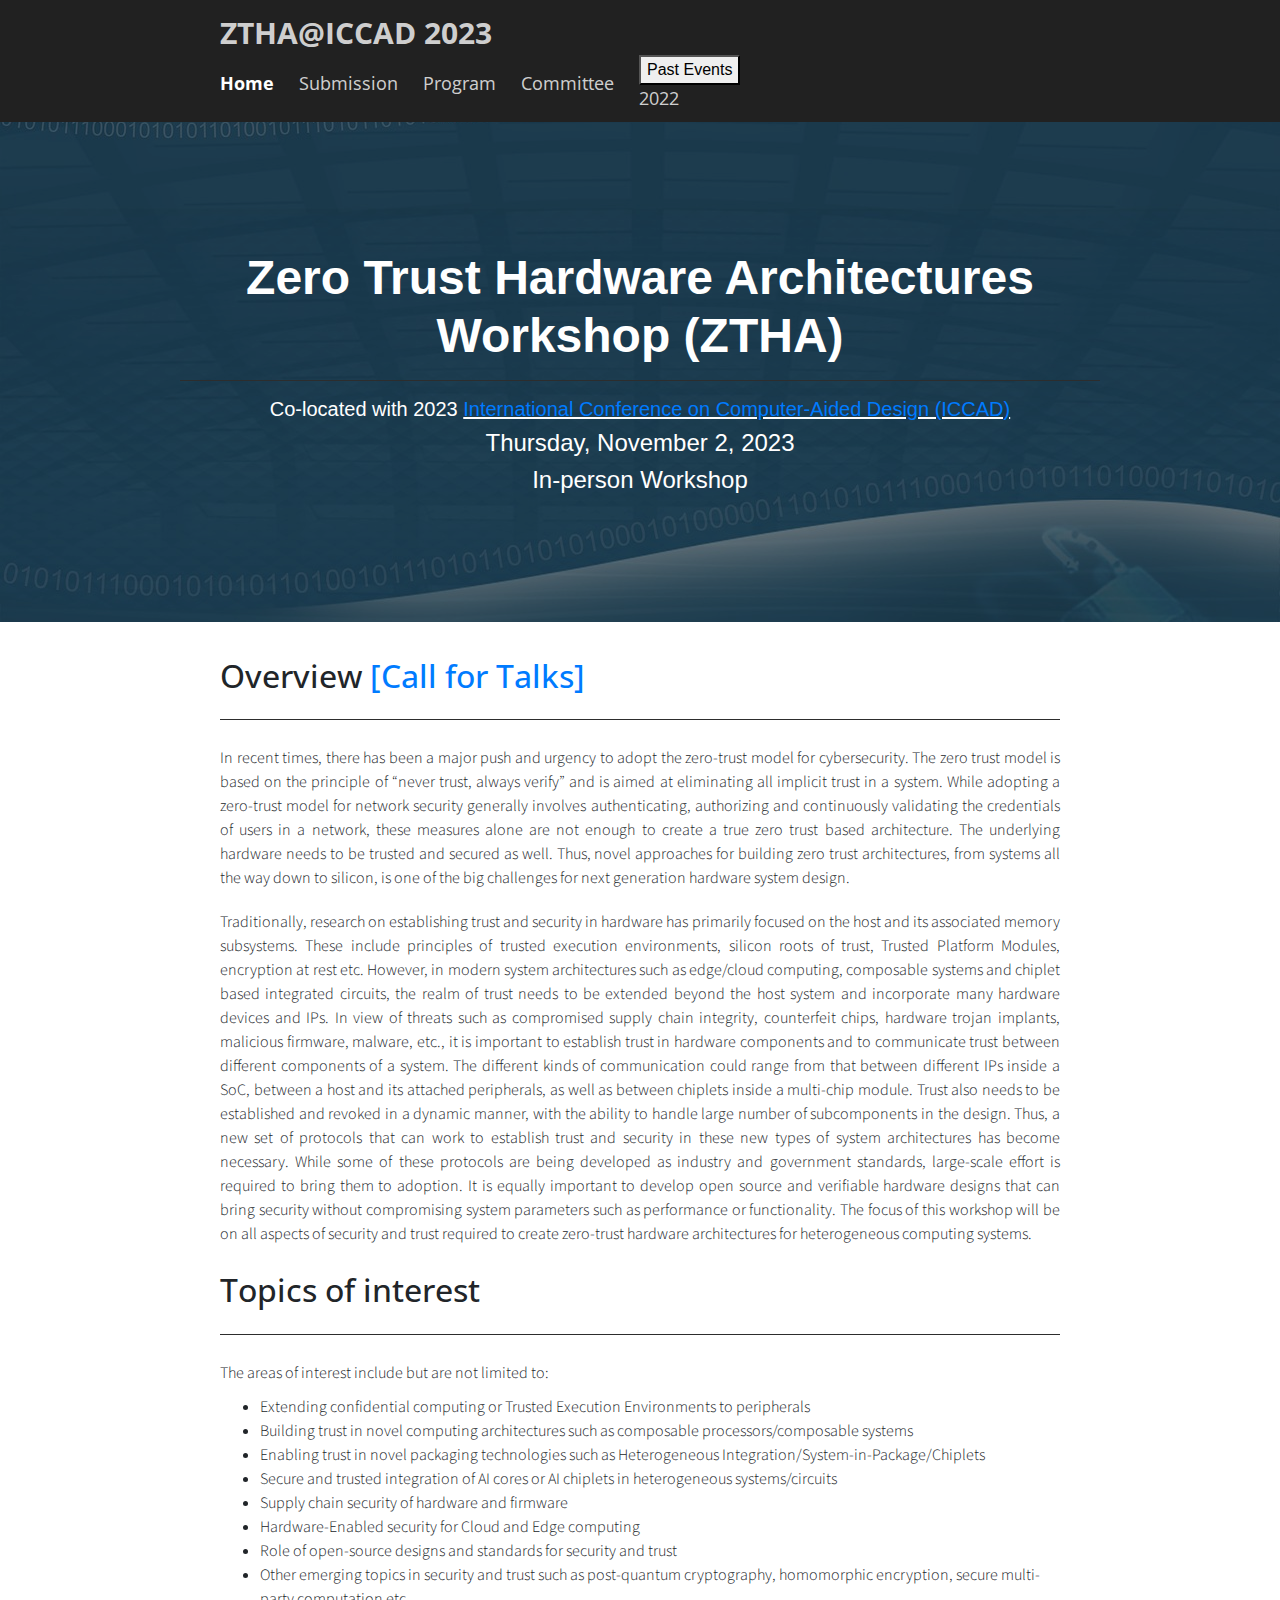
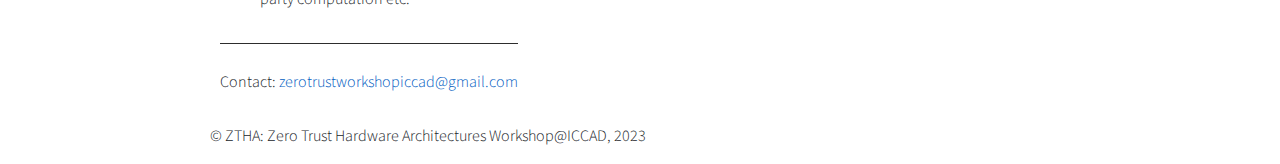
<file: ztha2023/index.html>
<!doctype html>
<html>

<head>
  <title>ZTHA@ICCAD 2023</title>
  <meta name="google-site-verification" content="WqwMCzPzuaoGSt00XXBernSWD5Jw0kSkY5BcrHBSmZ0" />
  <meta name="description" content="Zero Trust Hardware Architectures Workshop ZTHA@ICCAD'23">
  <meta property="og:url" content="https://zerotrustworkshopiccad.github.io"/>
  <meta property="og:title" content="ZTHA 2023"/>
  <meta property="og:description" content="Zero Trust Hardware Architectures Workshop ZTHA@ICCAD'23"/>
  <meta property="og:image" content="https://github.com/zerotrustworkshopiccad/zerotrustworkshopiccad.github.io/blob/main/image/ZTHA_2.png" />
  <meta property="og:site_name" content="ZTHA"/>
  <meta charset="utf-8" name="viewport" content="width=device-width, initial-scale=1">

  <meta name="twitter:card" content="summary_large_image">
  <meta name="twitter:site" content="@ZTHA_ICCAD2023">
  <meta name="twitter:title" content="ZTHA 2023">
  <meta name="twitter:description" content="Zero Trust Hardware Architectures Workshop ZTHA@ICCAD'23">
  <meta name="twitter:image" content="https://github.com/zerotrustworkshopiccad/zerotrustworkshopiccad.github.io/blob/main/image/ZTHA_2.png">
  <meta name="twitter:url" value="https://zerotrustworkshopiccad.github.io" />
  <meta name="twitter:label1" value="Submission Deadline" />
  <meta name="twitter:data1" value="September 24, 2023" />
  <link href="css/frame.css" media="screen" rel="stylesheet" type="text/css" />
  <link href="css/controls.css" media="screen" rel="stylesheet" type="text/css" />
  <link href="css/custom.css" media="screen" rel="stylesheet" type="text/css" />
  <link rel="canonical" href="https://zerotrustworkshopiccad.github.io/">
  <link rel="stylesheet" href="https://stackpath.bootstrapcdn.com/bootstrap/4.4.1/css/bootstrap.min.css">
  <link href='https://fonts.googleapis.com/css?family=Open+Sans:400,700' rel='stylesheet' type='text/css'>
  <link href='https://fonts.googleapis.com/css?family=Open+Sans+Condensed:300,700' rel='stylesheet' type='text/css'>
  <link href="https://fonts.googleapis.com/css?family=Source+Sans+Pro:400,700" rel="stylesheet">
  <script src="https://ajax.googleapis.com/ajax/libs/jquery/3.3.1/jquery.min.js"></script>
  <script src="js/menu.js"></script>
  <style>
    .menu-index {
      color: rgb(255, 255, 255) !important;
      opacity: 1 !important;
      font-weight: 700 !important;
    }
  </style>
</head>

<body>
  <!-------------------------------------------------------------------------------------------->
  <!--Menu and Banner-->
  <div class="menu-container"></div>
  <div class="site-blocks-cover overlay inner-page-cover" style="background-image: url('image/geometric-background-2675011_1280.jpg');"
  data-stellar-background-ratio="0.5">
  <div class="container">
     <div class="row align-items-center justify-content-center">
         <div class="col-md-10 text-center" data-aos="fade-up">
         <p></p>
             <h1>Zero Trust Hardware Architectures Workshop (ZTHA)</h1>
             <hr>
             <h5>Co-located with 2023 <u><a href="https://iccad.com/">International Conference on Computer-Aided Design (ICCAD)</a></u> </h5>
             <h4>Thursday, November 2, 2023</h4>
             <h4>In-person Workshop</h4>
             <p></p>
         </div>
     </div>
  </div>
  </div> 
  <!-------------------------------------------------------------------------------------------->
  <div class="content-container">
    <div class="content">
      <div class="content-table flex-column">
        <div class="flex-row">
          <!--Start Overview-->
          <div class="flex-item flex-column">
            <h2 class="add-top-margin">Overview <a href="pdf/cfp_ztha_2023.pdf" target="_blank">[Call for Talks]</a></h2>
            <hr>
            <p class="text text-justify">
              In recent times, there has been a major push and urgency to adopt the zero-trust model for cybersecurity. The zero trust model is based on the principle of “never trust, always verify” and is aimed at eliminating all implicit trust in a system. While adopting a zero-trust model for network security generally involves authenticating, authorizing and continuously validating the credentials of users in a network, these measures alone are not enough to create a true zero trust based architecture. The underlying hardware needs to be trusted and secured as well. Thus, novel approaches for building zero trust architectures, from systems all the way down to silicon, is one of the big challenges for next generation hardware system design. 
            </p>
            <p class="text text-justify">
              Traditionally, research on establishing trust and security in hardware has primarily focused on the host and its associated memory subsystems. These include principles of trusted execution environments, silicon roots of trust, Trusted Platform Modules, encryption at rest etc. However, in modern system architectures such as edge/cloud computing, composable systems and chiplet based integrated circuits, the realm of trust needs to be extended beyond the host system and incorporate many hardware devices and IPs. In view of threats such as compromised supply chain integrity, counterfeit chips, hardware trojan implants, malicious firmware, malware, etc., it is important to establish trust in hardware components and to communicate trust between different components of a system. The different kinds of communication could range from that between different IPs inside a SoC, between a host and its attached peripherals, as well as between chiplets inside a multi-chip module. Trust also needs to be established and revoked in a dynamic manner, with the ability to handle large number of subcomponents in the design. Thus, a new set of protocols that can work to establish trust and security in these new types of system architectures has become necessary. While some of these protocols are being developed as industry and government standards, large-scale effort is required to bring them to adoption. It is equally important to develop open source and verifiable hardware designs that can bring security without compromising system parameters such as performance or functionality. The focus of this workshop will be on all aspects of security and trust required to create zero-trust hardware architectures for heterogeneous computing systems. 
            </p>
          </div>
          </div>
          <!--Start Topics-->
          <div class="flex-row">
          <div class="flex-item flex-column">
            <h2 class="add-top-margin">Topics of interest</h2>
            <hr>
            <p class="text">The areas of interest include but are not limited to: </p>
            <ul>
              <li>Extending confidential computing or Trusted Execution Environments to peripherals</li>
              <li>Building trust in novel computing architectures such as composable processors/composable systems</li>
              <li>Enabling trust in novel packaging technologies such as Heterogeneous Integration/System-in-Package/Chiplets</li>
              <li>Secure and trusted integration of AI cores or AI chiplets in heterogeneous systems/circuits</li>
              <li>Supply chain security of hardware and firmware</li>
              <li>Hardware-Enabled security for Cloud and Edge computing </li>
              <li>Role of open-source designs and standards for security and trust</li>
              <li>Other emerging topics in security and trust such as post-quantum cryptography, homomorphic encryption, secure multi-party computation etc.</li>
            </ul>
          </div>
          </div>
              <div class="flex-row">
                <div class="flex-item flex-column">
                  <hr>
                  <p class="text">
                    Contact: <a href="mailto:zerotrustworkshopiccad@gmail.com">zerotrustworkshopiccad@gmail.com</a>
                  </p>
                </div>
              </div>
        </div>
        <!-------------------------------------------------------------------------------------------->
        <div class="flex-row">
          <div class="flex-item flex-column">
            <p>© ZTHA: Zero Trust Hardware Architectures Workshop@ICCAD, 2023</p>
          </div>
        </div>
      </div>
    </div>
  </div>
</body>

</html>
</file>
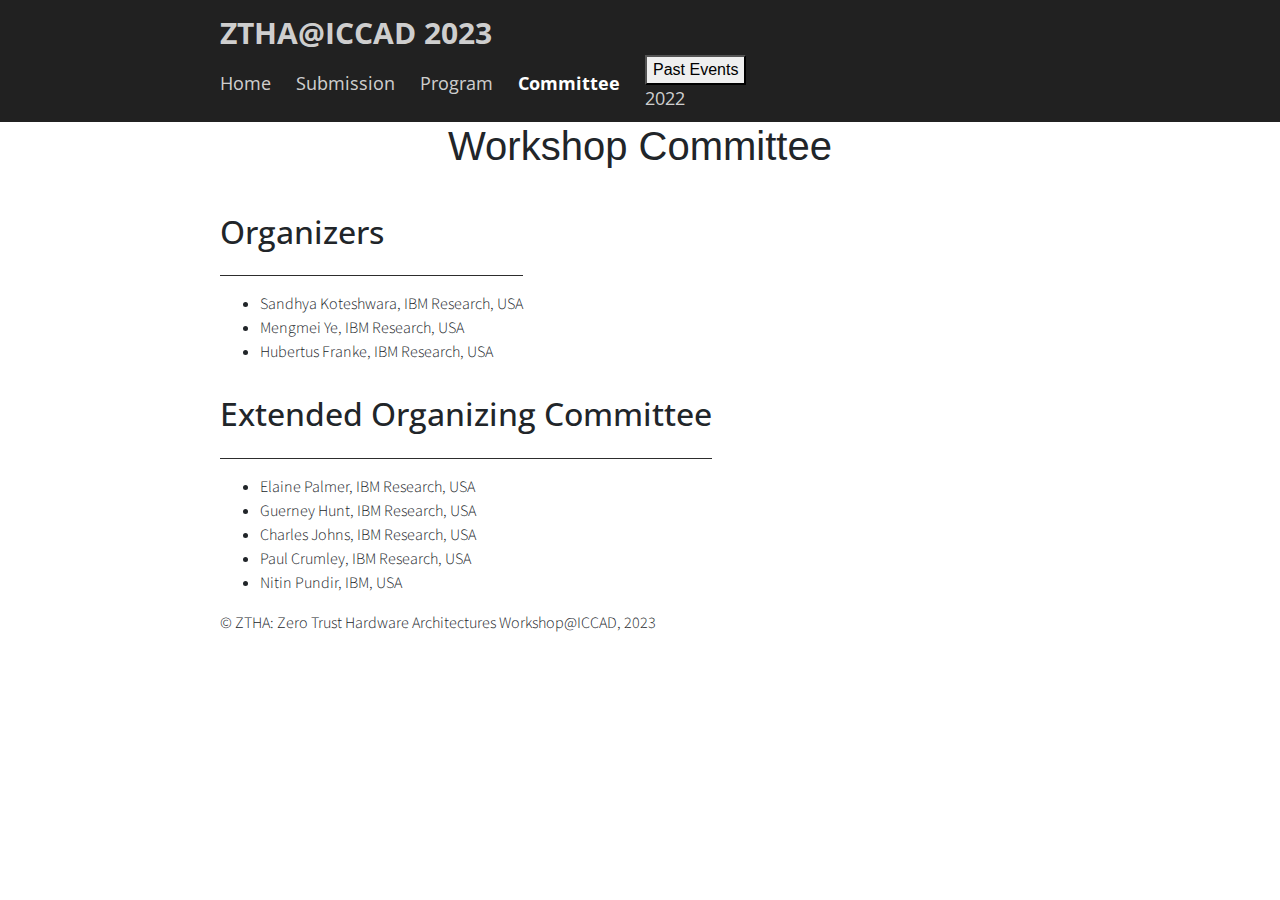
<file: ztha2023/committee.html>
<!doctype html>
<html>

<head>
  <title>ZTHA@ICCAD 2023</title>
  <meta charset="utf-8" name="viewport" content="width=device-width, initial-scale=1">
  <link href="css/frame.css" media="screen" rel="stylesheet" type="text/css" />
  <link href="css/controls.css" media="screen" rel="stylesheet" type="text/css" />
  <link href="css/custom.css" media="screen" rel="stylesheet" type="text/css" />
  <link rel="stylesheet" href="https://stackpath.bootstrapcdn.com/bootstrap/4.4.1/css/bootstrap.min.css">
  <link href='https://fonts.googleapis.com/css?family=Open+Sans:400,700' rel='stylesheet' type='text/css'>
  <link href='https://fonts.googleapis.com/css?family=Open+Sans+Condensed:300,700' rel='stylesheet' type='text/css'>
  <link href="https://fonts.googleapis.com/css?family=Source+Sans+Pro:400,700" rel="stylesheet">
  <script src="https://ajax.googleapis.com/ajax/libs/jquery/3.3.1/jquery.min.js"></script>
  <script src="js/menu.js"></script>
  <style>
    .menu-committee {
      color: rgb(255, 255, 255) !important;
      opacity: 1 !important;
      font-weight: 700 !important;
    }
  </style>
</head>

<body>
  <!-------------------------------------------------------------------------------------------->
  <!--Menu and Banner-->
  <div class="menu-container"></div>
  <div class="container">
     <div class="row align-items-center justify-content-center">
         <div class="col-md-10 text-center" data-aos="fade-up">
             <h1>Workshop Committee</h1>
         </div>
     </div>
  </div>
  </div> 
  <!--------------------------------------------------------------------------------------------> 
  <div class="content-container">
    <div class="content">
      <div class="content-table flex-column">
        <div class="flex-row">
          <div class="flex-item flex-column">
            <h2 class="add-top-margin">Organizers</h2>
            <hr>
            <ul>
              <li>Sandhya Koteshwara, IBM Research, USA</li>
              <li>Mengmei Ye, IBM Research, USA</li>
              <li>Hubertus Franke, IBM Research, USA</li>
            </ul>
          </div>
          </div>       
          <div class="flex-row">
            <div class="flex-item flex-column">
              <h2 class="add-top-margin">Extended Organizing Committee</h2>
              <hr>
              <ul>
                <li>Elaine Palmer, IBM Research, USA</li>
                <li>Guerney Hunt, IBM Research, USA</li>
                <li>Charles Johns, IBM Research, USA</li>
                <li>Paul Crumley, IBM Research, USA</li>
                <li>Nitin Pundir, IBM, USA</li>
              </ul>
            </div>
            </div>   
        <div class="flex-row">
          <div class="flex-item flex-column">
            <p>© ZTHA: Zero Trust Hardware Architectures Workshop@ICCAD, 2023</p>
          </div>
        </div>
      </div>
    </div>
  </div>
</body>

</html>
</file>
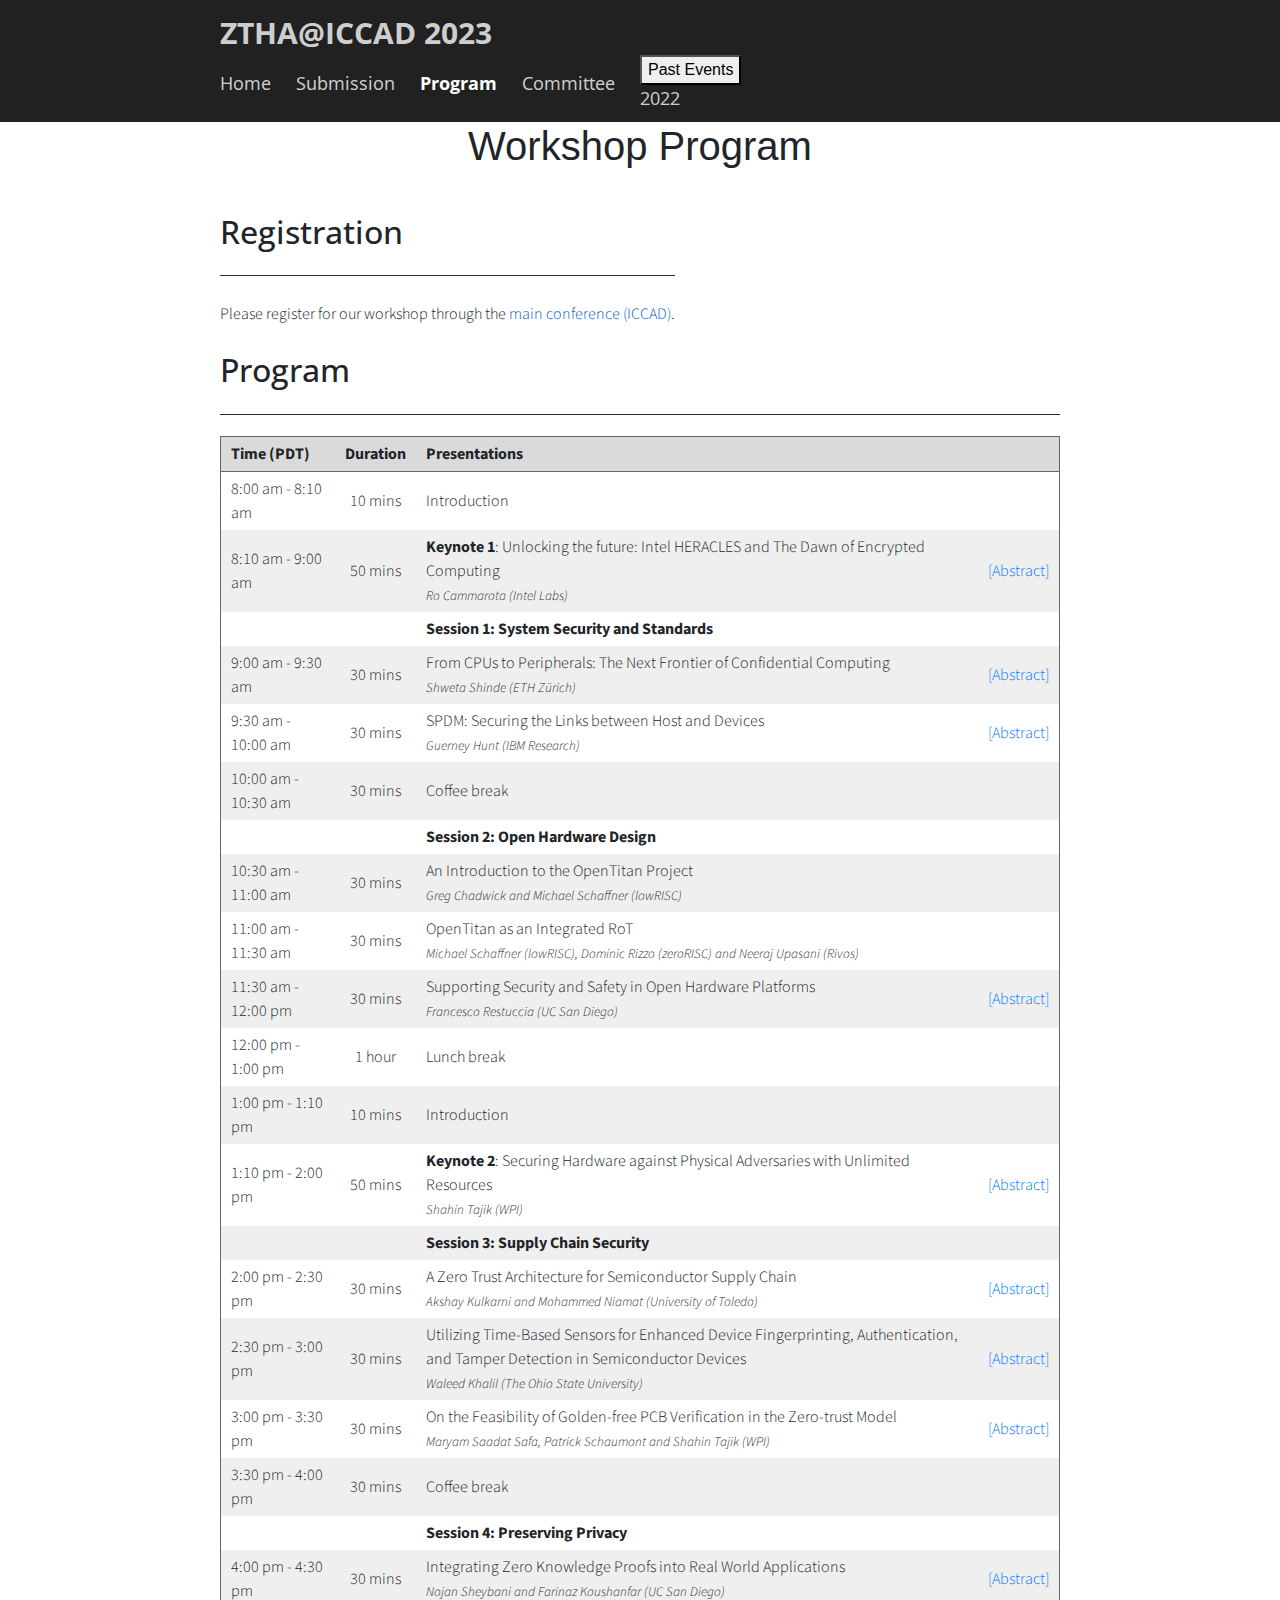
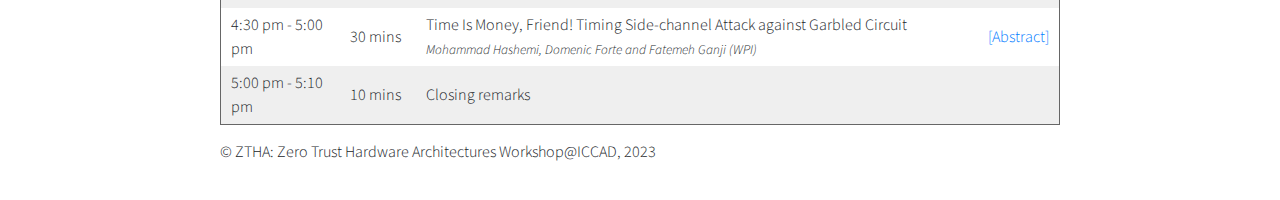
<file: ztha2023/program.html>
<!doctype html>
<html>

<head>
  <title>ZTHA@ICCAD 2023</title>
  <meta charset="utf-8" name="viewport" content="width=device-width, initial-scale=1">
  <link href="css/frame.css" media="screen" rel="stylesheet" type="text/css" />
  <link href="css/controls.css" media="screen" rel="stylesheet" type="text/css" />
  <link href="css/custom.css" media="screen" rel="stylesheet" type="text/css" />
  <link rel="stylesheet" href="https://stackpath.bootstrapcdn.com/bootstrap/4.4.1/css/bootstrap.min.css">
  <link href='https://fonts.googleapis.com/css?family=Open+Sans:400,700' rel='stylesheet' type='text/css'>
  <link href='https://fonts.googleapis.com/css?family=Open+Sans+Condensed:300,700' rel='stylesheet' type='text/css'>
  <link href="https://fonts.googleapis.com/css?family=Source+Sans+Pro:400,700" rel="stylesheet">
  <script src="https://ajax.googleapis.com/ajax/libs/jquery/3.3.1/jquery.min.js"></script>
  <script src="js/menu.js"></script>
  <style>
    .menu-program {
      color: rgb(255, 255, 255) !important;
      opacity: 1 !important;
      font-weight: 700 !important;
    }
  </style>
</head>

<body>
  <!-------------------------------------------------------------------------------------------->
  <!--Menu and Banner-->
  <div class="menu-container"></div>
  <div class="container">
     <div class="row align-items-center justify-content-center">
         <div class="col-md-10 text-center" data-aos="fade-up">
             <h1>Workshop Program</h1>
         </div>
     </div>
  </div>
  </div> 
  <!-------------------------------------------------------------------------------------------->  
  <div class="content-container">
    <div class="content">
      <div class="content-table flex-column">
        <div class="flex-row">
          <div class="flex-item flex-column">
            <h2 class="add-top-margin">Registration</h2>
            <hr>
            <p class="text">Please register for our workshop through the <a href="https://web.cvent.com/event/957a9897-bf1d-4dcd-8bf3-d170231a4416/summary">main conference (ICCAD)</a>.</p>
          </div>
        </div>
        <div class="flex-row">
          <div class="flex-item flex-column">
            <h2 class="add-top-margin">Program</h2>
            <hr>
            <div class="custom-table-container center add-top-margin-small">
              <table class="custom-table">
                <thead>
                  <tr class="bg-color-gray">
                    <th>Time (PDT)</th>
                    <th class="text-center">Duration</span></th>
                    <th>Presentations</th>
                    <th class="text-center"></th>
                    <!-- <th class="text-center"></th> -->
                  </tr>
                </thead>
                <tbody>
                  <tr>
                    <td>8:00 am - 8:10 am</td>
                    <td class="text-center">10 mins</td>
                    <td>Introduction</td>
                    <td class="text-center"></td>
                    <!-- <td class="text-center"></td> -->
                  </tr>
                  <tr class="bg-color-light-gray">
                    <td>8:10 am - 9:00 am</td>
                    <td class="text-center">50 mins</td>
                    <td><span style="font-weight:bold">Keynote 1</span>: Unlocking the future: Intel HERACLES and The Dawn of Encrypted Computing<br><span style="font-size:10pt;font-style:italic">Ro Cammarota (Intel Labs)</span></td>
                    <td class="text-center"><a href="./file/ZTHA_2023_Cammarota.pdf" target="_blank">[Abstract]</a></td>
                    <!-- <td class="text-center"><a href="./file/ZTHA_2023_Cammarota-Slides.pdf" target="_blank">[Slides]</a></td> -->
                  </tr>
                  <tr>
                    <td> </td>
                    <td> </td>
                    <td style="font-weight:bold">Session 1: System Security and Standards</td>
                    <td class="text-center"></td>
                    <!-- <td class="text-center"></td> -->
                  </tr>
                  <tr class="bg-color-light-gray">
                    <td>9:00 am - 9:30 am</td>
                    <td class="text-center">30 mins</td>
                    <td>From CPUs to Peripherals: The Next Frontier of Confidential Computing<br><span style="font-size:10pt;font-style:italic">Shweta Shinde (ETH Zürich)</span></td>
                    <td class="text-center"><a href="./file/ZTHA_2023_Shinde.pdf" target="_blank">[Abstract]</a></td>
                    <!-- <td class="text-center"><a href="./file/ZTHA_2023_Shinde-Slides.pdf" target="_blank">[Slides]</a></td> -->
                  </tr>
                  <tr>
                    <td>9:30 am - 10:00 am</td>
                    <td class="text-center">30 mins</td>
                    <td>SPDM: Securing the Links between Host and Devices<br><span style="font-size:10pt;font-style:italic">Guerney Hunt (IBM Research)</span></td>
                    <td class="text-center"><a href="./file/ZTHA_2023_Hunt.pdf" target="_blank">[Abstract]</a></td>
                    <!-- <td class="text-center"><a href="./file/ZTHA_2023_Hunt-Slides.pdf" target="_blank">[Slides]</a></td> -->
                  </tr>
                  <tr class="bg-color-light-gray">
                    <td>10:00 am - 10:30 am</td>
                    <td class="text-center">30 mins</td>
                    <td>Coffee break</td>
                    <td class="text-center"></td>
                    <!-- <td class="text-center"></td> -->
                  </tr>
                  <tr>
                    <td> </td>
                    <td> </td>
                    <td style="font-weight:bold">Session 2: Open Hardware Design</td>
                    <td class="text-center"></td>
                    <!-- <td class="text-center"></td> -->
                  </tr>
                  <tr class="bg-color-light-gray">
                    <td>10:30 am - 11:00 am</td>
                    <td class="text-center">30 mins</td>
                    <td>An Introduction to the OpenTitan Project<br><span style="font-size:10pt;font-style:italic">Greg Chadwick and Michael Schaffner (lowRISC)</span></td>
                    <td class="text-center"></td>
                    <!-- <td class="text-center"></td> -->
                  </tr>
                  <tr>
                    <td>11:00 am - 11:30 am </td>
                    <td class="text-center">30 mins</td>
                    <td>OpenTitan as an Integrated RoT<br><span style="font-size:10pt;font-style:italic">Michael Schaffner (lowRISC), Dominic Rizzo (zeroRISC) and Neeraj Upasani (Rivos)</span></td>
                    <td class="text-center"></td>
                    <!-- <td class="text-center"></td> -->
                  </tr>
                  <tr class="bg-color-light-gray">
                    <td>11:30 am - 12:00 pm</td>
                    <td class="text-center">30 mins</td>
                    <td>Supporting Security and Safety in Open Hardware Platforms<br><span style="font-size:10pt;font-style:italic">Francesco Restuccia (UC San Diego)</span></td>
                    <td class="text-center"><a href="./file/ZTHA_2023_Restuccia.pdf" target="_blank">[Abstract]</a></td>
                    <!-- <td class="text-center"><a href="./file/ZTHA_2023_Restuccia-Slides.pdf" target="_blank">[Slides]</a></td> -->
                  </tr>
                  <tr>
                    <td>12:00 pm - 1:00 pm</td>
                    <td class="text-center">1 hour</td>
                    <td>Lunch break</td>
                    <td class="text-center"></td>
                    <!-- <td class="text-center"></td> -->
                  </tr>
                  <tr class="bg-color-light-gray">
                    <td>1:00 pm - 1:10 pm</td>
                    <td class="text-center">10 mins</td>
                    <td>Introduction</td>
                    <td class="text-center"></td>
                    <!-- <td class="text-center"></td> -->
                  </tr>
                  <tr>
                    <td>1:10 pm - 2:00 pm</td>
                    <td class="text-center">50 mins</td>
                    <td><span style="font-weight:bold">Keynote 2</span>: Securing Hardware against Physical Adversaries with Unlimited Resources<br><span style="font-size:10pt;font-style:italic">Shahin Tajik (WPI)</span></td>
                    <td class="text-center"><a href="./file/ZTHA_2023_Tajik.pdf" target="_blank">[Abstract]</a></td>
                    <!-- <td class="text-center"><a href="./file/ZTHA_2023_Tajik-Slides.pdf" target="_blank">[Slides]</a></td> -->
                  </tr>
                  <tr class="bg-color-light-gray">
                    <td> </td>
                    <td> </td>
                    <td style="font-weight:bold">Session 3: Supply Chain Security</td>
                    <td class="text-center"></td>
                    <!-- <td class="text-center"></td> -->
                  </tr>
                  <tr>
                    <td>2:00 pm - 2:30 pm</td>
                    <td class="text-center">30 mins</td>
                    <td>A Zero Trust Architecture for Semiconductor Supply Chain<br><span style="font-size:10pt;font-style:italic">Akshay Kulkarni and Mohammed Niamat (University of Toledo)</span></td>
                    <td class="text-center"><a href="./file/ZTHA_2023_Kulkarni.pdf" target="_blank">[Abstract]</a></td>
                    <!-- <td class="text-center"><a href="./file/ZTHA_2023_Kulkarni-Slides.pdf" target="_blank">[Slides]</a></td> -->
                  </tr>
                  <tr class="bg-color-light-gray">
                    <td>2:30 pm - 3:00 pm</td>
                    <td class="text-center">30 mins</td>
                    <td>Utilizing Time-Based Sensors for Enhanced Device Fingerprinting, Authentication, and Tamper Detection in Semiconductor Devices<br><span style="font-size:10pt;font-style:italic">Waleed Khalil (The Ohio State University)</span></td>
                    <td class="text-center"><a href="./file/ZTHA_2023_Khalil.pdf" target="_blank">[Abstract]</a></td>
                    <!-- <td class="text-center"><a href="./file/ZTHA_2023_Khalil-Slides.pdf" target="_blank">[Slides]</a></td> -->
                  </tr>
                  <tr>
                    <td>3:00 pm - 3:30 pm </td>
                    <td class="text-center">30 mins</td>
                    <td>On the Feasibility of Golden-free PCB Verification in the Zero-trust Model<br><span style="font-size:10pt;font-style:italic">Maryam Saadat Safa, Patrick Schaumont and Shahin Tajik (WPI)</span></td>
                    <td class="text-center"><a href="./file/ZTHA_2023_Safa.pdf" target="_blank">[Abstract]</a></td>
                    <!-- <td class="text-center"><a href="./file/ZTHA_2023_Safa-Slides.pdf" target="_blank">[Slides]</a></td> -->
                  </tr>
                  <tr class="bg-color-light-gray">
                    <td>3:30 pm - 4:00 pm</td>
                    <td class="text-center">30 mins</td>
                    <td>Coffee break</td>
                    <td class="text-center"></td>
                    <!-- <td class="text-center"></td> -->
                  </tr>
                  <tr>
                    <td> </td>
                    <td> </td>
                    <td style="font-weight:bold">Session 4: Preserving Privacy </td>
                    <td class="text-center"></td>
                    <!-- <td class="text-center"></td> -->
                  </tr>
                  <tr class="bg-color-light-gray">
                    <td>4:00 pm - 4:30 pm</td>
                    <td class="text-center">30 mins</td>
                    <td>Integrating Zero Knowledge Proofs into Real World Applications<br><span style="font-size:10pt;font-style:italic">Nojan Sheybani and Farinaz Koushanfar (UC San Diego)</span></td>
                    <td class="text-center"><a href="./file/ZTHA_2023_Sheybani.pdf" target="_blank">[Abstract]</a></td>
                    <!-- <td class="text-center"><a href="./file/ZTHA_2023_Sheybani-Slides.pdf" target="_blank">[Slides]</a></td> -->
                  </tr>
                  <tr>
                    <td>4:30 pm - 5:00 pm </td>
                    <td class="text-center">30 mins</td>
                    <td>Time Is Money, Friend! Timing Side-channel Attack against Garbled Circuit<br><span style="font-size:10pt;font-style:italic">Mohammad Hashemi, Domenic Forte and Fatemeh Ganji (WPI)</span></td>
                    <td class="text-center"><a href="./file/ZTHA_2023_Hashemi.pdf" target="_blank">[Abstract]</a></td>
                    <!-- <td class="text-center"><a href="./file/ZTHA_2023_Hashemi-Slides.pdf" target="_blank">[Slides]</a></td> -->
                  </tr>
                  <tr class="bg-color-light-gray">
                    <td>5:00 pm - 5:10 pm</td>
                    <td class="text-center">10 mins</td>
                    <td>Closing remarks</td>
                    <td class="text-center"></td>
                    <!-- <td class="text-center"></td> -->
                  </tr>
                </tbody>
                <!---
                <tfoot>
                  <tr>
                    <td>4:20-4:30</td>
                    <td class="text-center">10</td>
                    <td>Discussion/Closing</td>
                    <td class="text-center"></td>
                  </tr>
                </tfoot>
                -->
              </table>
            </div>
            <!-- <p class="text">TBA</p>  -->
          </div>          
        </div>
        <div class="flex-row">
          <div class="flex-item flex-column">
            <p>© ZTHA: Zero Trust Hardware Architectures Workshop@ICCAD, 2023</p>
          </div>
        </div>        
      </div>
    </div>
  </div>
</body>

</html>
</file>
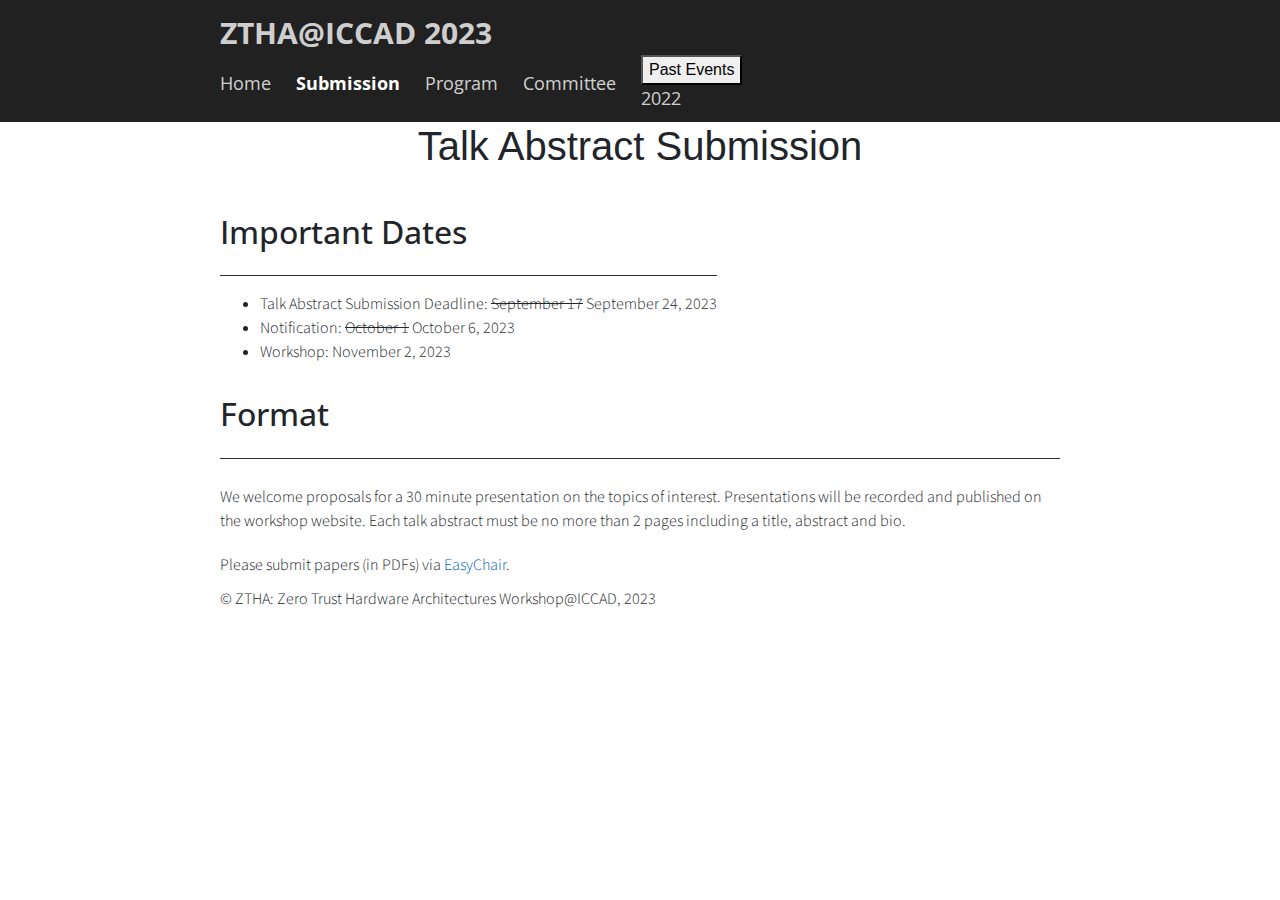
<file: ztha2023/submission.html>
<!doctype html>
<html>

<head>
  <title>ZTHA@ICCAD 2023</title>
  <meta charset="utf-8" name="viewport" content="width=device-width, initial-scale=1">
  <link href="css/frame.css" media="screen" rel="stylesheet" type="text/css" />
  <link href="css/controls.css" media="screen" rel="stylesheet" type="text/css" />
  <link href="css/custom.css" media="screen" rel="stylesheet" type="text/css" />
  <link rel="stylesheet" href="https://stackpath.bootstrapcdn.com/bootstrap/4.4.1/css/bootstrap.min.css">
  <link href='https://fonts.googleapis.com/css?family=Open+Sans:400,700' rel='stylesheet' type='text/css'>
  <link href='https://fonts.googleapis.com/css?family=Open+Sans+Condensed:300,700' rel='stylesheet' type='text/css'>
  <link href="https://fonts.googleapis.com/css?family=Source+Sans+Pro:400,700" rel="stylesheet">
  <script src="https://ajax.googleapis.com/ajax/libs/jquery/3.3.1/jquery.min.js"></script>
  <script src="js/menu.js"></script>
  <style>
    .menu-submission {
      color: rgb(255, 255, 255) !important;
      opacity: 1 !important;
      font-weight: 700 !important;
    }
  </style>
</head>

<body>
  <!-------------------------------------------------------------------------------------------->
  <!--Menu and Banner-->
  <div class="menu-container"></div>
  <div class="container">
     <div class="row align-items-center justify-content-center">
         <div class="col-md-10 text-center" data-aos="fade-up">
             <h1>Talk Abstract Submission</h1>
         </div>
     </div>
  </div>
  </div> 
  <!-------------------------------------------------------------------------------------------->
    <div class="content-container">
    <div class="content">
      <div class="content-table flex-column">
        <div class="flex-row">
          <div class="flex-item flex-column">
            <h2 class="add-top-margin">Important Dates</h2>
            <hr>
            <ul>
              <li>Talk Abstract Submission Deadline: <s>September 17</s> September 24, 2023 </li>
              <li>Notification: <s>October 1</s> October 6, 2023</li>
              <li>Workshop: November 2, 2023</li>
            </ul>
          </div>
        </div>
        <div class="flex-row">
          <div class="flex-item flex-column">
            <h2 class="add-top-margin">Format</h2>
            <hr>
            <p class="text">We welcome proposals for a 30 minute presentation on the topics of interest. Presentations will be recorded and published on the workshop website. Each talk abstract must be no more than 2 pages including a title, abstract and bio.</p>
            <p class="text">Please submit papers (in PDFs) via <a href="https://easychair.org/my/conference?conf=ztha2023">EasyChair</a>.</p> 
          </div>
        </div>
        <div class="flex-row">
          <div class="flex-item flex-column">
            <p>© ZTHA: Zero Trust Hardware Architectures Workshop@ICCAD, 2023</p>
          </div>
        </div>
      </div>
    </div>
  </div>
</body>

</html>
</file>
<file: ztha2023/css/frame.css>
/*************************************************************************
 * GitHub: https://github.com/yenchiah/project-website-template
 * Version: v3.29
 * This CSS file is for the website frame
 * If you want to keep this template updated, avoid modifying this file
 * Instead, add your own CSS in the index.css
 *************************************************************************/

html,
body {
  margin: 0;
  padding: 0;
  background-color: white;
  font-family: 'Open Sans', Helvetica, Arial, sans-serif;
  left: 0;
  right: 0;
  width: auto;
}

a {
  outline: none;
  cursor: pointer;
}

img {
  -webkit-touch-callout: none;
  -webkit-user-select: none;
  -khtml-user-select: none;
  -moz-user-select: none;
  -ms-user-select: none;
  user-select: none;
}

video {
  -webkit-touch-callout: none;
  -webkit-user-select: none;
  -khtml-user-select: none;
  -moz-user-select: none;
  -ms-user-select: none;
  user-select: none;
}

h2 {
  font-size: 24px;
  margin: 10px 0 0 0;
  padding: 0;
  font-weight: bold;
  font-family: 'Open Sans', Helvetica, Arial, sans-serif;
}

h3 {
  font-size: 18px;
  margin: 10px 0 0 0;
  padding: 0;
  font-weight: bold;
  font-family: 'Open Sans', Helvetica, Arial, sans-serif;
}

ul,
ol {
  margin: 10px 0 10px 0;
}

li ol,
li ul {
  margin: 0;
}

hr {
  border: 0;
  height: 1px;
  background: #333;
  margin: 0 0 10px 0;
}

.menu-container {
  z-index: 2;
  position: relative;
  width: 100%;
  background-color: #212121;
  min-width: 300px;
  -webkit-touch-callout: none;
  -webkit-user-select: none;
  -khtml-user-select: none;
  -moz-user-select: none;
  -ms-user-select: none;
  user-select: none;
}

.menu {
  position: relative;
  margin: 0 auto;
  max-width: 900px;
}

.menu-table {
  padding: 10px 10px;
  width: 100%;
  margin: 0;
}

.menu-highlight {
  color: rgb(255, 255, 255) !important;
  opacity: 1 !important;
  font-weight: 700 !important;
}

.logo {
  margin-left: 20px;
}

.logo a {
  color: rgba(255, 255, 255, 0.8);
  font-family: 'Open Sans Condensed', Helvetica, Arial, sans-serif;
  font-size: 30px;
  text-decoration: none;
  font-weight: 700;
  flex: 1 auto;
}

.menu-button {
  width: 40px;
  height: 40px;
  display: none;
  cursor: pointer;
  margin-right: 20px;
}

.menu-button img {
  width: 30px;
  height: 30px;
}

.menu-items a {
  color: rgba(255, 255, 255, 0.8);
  text-decoration: none;
  font-weight: 400;
  font-size: 18px;
  flex: 1 auto;
  transition: opacity 0.1s ease-in-out;
  -moz-transition: opacity 0.1s ease-in-out;
  -webkit-transition: opacity 0.1s ease-in-out;
  font-family: 'Open Sans', Helvetica, Arial, sans-serif;
  white-space: nowrap;
}

.menu-items a:not(:last-child) {
  margin-right: 25px;
}

.menu-items a:hover {
  color: rgb(255, 255, 255);
  opacity: 1;
}

.content-container {
  z-index: 1;
  position: relative;
  width: 100%;
  min-width: 300px;
}

.content {
  position: relative;
  margin: 0 auto;
  font-size: 16px;
  font-family: 'Source Sans Pro', Helvetica, Arial, sans-serif;
  font-weight: 300;
  line-height: 1.5;
  max-width: 900px;
  overflow-x: auto;
}

.content p a,
.content ul a,
.content ol a {
  text-decoration: none;
  color: #005cbf;
}

.content p a:hover,
.content ul a:hover,
.content ol a:hover {
  text-decoration: underline;
}

.content-table {
  padding: 20px 10px;
  width: 100%;
  margin: 0;
}

.flex-column {
  display: flex;
  flex-direction: column;
  flex-wrap: wrap;
  justify-content: flex-start;
  align-items: stretch;
  align-content: stretch;
  box-sizing: border-box;
}

.flex-row-space-between {
  display: flex;
  flex-direction: row;
  flex-wrap: wrap;
  justify-content: space-between;
  align-items: center;
  align-content: stretch;
  box-sizing: border-box;
}

.flex-row {
  display: flex;
  flex-direction: row;
  flex-wrap: wrap;
  justify-content: flex-start;
  align-items: center;
  align-content: stretch;
  box-sizing: border-box;
}

.flex-row-center {
  display: flex;
  flex-direction: row;
  flex-wrap: wrap;
  justify-content: center;
  align-items: center;
  align-content: stretch;
  box-sizing: border-box;
}

.flex-item-stretch {
  flex: 1 auto;
}

.flex-item-stretch-2 {
  flex: 1 auto;
}

.flex-item-stretch-3 {
  flex: 1 auto;
}

.flex-item-stretch-4 {
  flex: 1 auto;
}

.flex-item-stretch-5 {
  flex: 1 auto;
}

.flex-item {
  margin: 0 20px;
}

.left-align {
  float: left;
}

.right-align {
  float: right;
}

.full-width {
  width: 100%;
}

.badge-text {
  font-size: 30px;
  font-weight: 700;
}

.text {
  margin: 10px 0 10px 0;
  padding: 0;
}

.text-large-margin {
  margin: 15px 0 15px 0;
  padding: 0;
}

.text-small-margin {
  margin: 5px 0 5px 0;
  padding: 0;
}

.text-no-margin {
  margin: 0;
  padding: 0;
}

.image {
  border-radius: 2px;
  width: 100%;
  margin: 15px 0;
  -webkit-touch-callout: none;
  -webkit-user-select: none;
  -khtml-user-select: none;
  -moz-user-select: none;
  -ms-user-select: none;
  user-select: none;
  display: flex;
}

.image.center {
  align-self: center;
}

.image img,
.image video {
  width: 100%;
  height: 100%;
  box-sizing: border-box;
  display: table-cell;
  overflow: hidden;
  border-radius: 2px;
}

.adaptive-image {
  background-position: center;
  background-repeat: no-repeat;
  background-size: cover;
}

.image-wrap-text {
  float: left;
  margin: 5px 40px 25px 0;
}

.image-caption {
  width: 100%;
  text-align: center;
  margin-top: -10px;
  margin-bottom: 10px;
}

.max-width-400 {
  max-width: 400px;
}

.max-width-140 {
  max-width: 140px;
}

ol.publication {
  display: flex;
  flex-direction: column-reverse;
  list-style: none;
  margin: 7px 0 7px 0;
  padding: 0;
  flex-wrap: wrap;
}

ol.publication li {
  display: flex;
  align-items: baseline;
  margin: 0;
  padding: 0;
}

ol.publication li p:before {
  line-height: 1;
  margin-right: 5px;
}

ol.publication.C-list {
  counter-reset: C-counter;
}

ol.publication.C-list li p {
  counter-increment: C-counter;
}

ol.publication.C-list li p:before {
  content: "[C"counter(C-counter)"]";
}

ol.publication.J-list {
  counter-reset: J-counter;
}

ol.publication.J-list li p {
  counter-increment: J-counter;
}

ol.publication.J-list li p:before {
  content: "[J"counter(J-counter)"]";
}

ol.publication.T-list {
  counter-reset: T-counter;
}

ol.publication.T-list li p {
  counter-increment: T-counter;
}

ol.publication.T-list li p:before {
  content: "[T"counter(T-counter)"]";
}

ol.publication.O-list {
  counter-reset: O-counter;
}

ol.publication.O-list li p {
  counter-increment: O-counter;
}

ol.publication.O-list li p:before {
  content: "[O"counter(O-counter)"]";
}

ol.publication.P-list {
  counter-reset: P-counter;
}

ol.publication.P-list li p {
  counter-increment: P-counter;
}

ol.publication.P-list li p:before {
  content: "[P"counter(P-counter)"]";
}

ol.publication.M-list {
  counter-reset: M-counter;
}

ol.publication.M-list li p {
  counter-increment: M-counter;
}

ol.publication.M-list li p:before {
  content: "[M"counter(M-counter)"]";
}

ol.publication.F-list {
  counter-reset: F-counter;
}

ol.publication.F-list li p {
  counter-increment: F-counter;
}

ol.publication.F-list li p:before {
  content: "[F"counter(F-counter)"]";
}

ol.publication.A-list {
  counter-reset: A-counter;
}

ol.publication.A-list li p {
  counter-increment: A-counter;
}

ol.publication.A-list li p:before {
  content: "[A"counter(A-counter)"]";
}

ol.nested {
  list-style: none;
  counter-reset: item;
}

ol.nested>li:before {
  counter-increment: item;
  content: counters(item, ".") ". ";
  padding-right: 0.6em;
}

.noselect {
  -webkit-touch-callout: none;
  -webkit-user-select: none;
  -khtml-user-select: none;
  -moz-user-select: none;
  -ms-user-select: none;
  user-select: none;
}

.center-align-content {
  display: flex;
  justify-content: center;
  align-items: center;
}

.left-align-content {
  display: flex;
  justify-content: flex-start;
  align-items: center;
}

.text-large {
  font-size: 20px;
}

.text-small {
  font-size: 12px;
}

.text-italic {
  font-style: italic;
}

.text-justify {
  text-align: justify;
}

.text-center {
  text-align: center;
}

.iframe-container {
  position: absolute;
  top: 61px;
  bottom: 0;
  left: 0;
  height: auto;
  width: 100%;
  min-width: 300px;
}

.iframe {
  border: 0;
  width: 100%;
  height: 100%;
}

.iframe-in-body {
  width: 100%;
  height: 400px;
  border: 1px solid #666666;
  margin: 15px 0;
}

.iframe-in-tab {
  width: 100%;
  height: 400px;
  border: 0;
  margin: 0;
  padding: 0;
}

.force-no-scroll {
  overflow-y: hidden;
}

.force-scroll {
  overflow-y: scroll;
}

.highlight-text {
  font-weight: bold;
}

.custom-text-info,
.custom-text-info p,
.custom-text-info a {
  color: #17a2b8;
}

.custom-text-info a:hover {
  color: #007082;
}

.custom-text-primary,
.custom-text-primary p,
.custom-text-primary a {
  color: #007bff;
}

.custom-text-primary a:hover {
  color: #005cbf;
}

.custom-text-danger,
.custom-text-danger p,
.custom-text-danger a {
  color: #dc3545;
}

.custom-text-danger a:hover {
  color: #a71120;
}

.gallery {
  display: flex;
  flex-direction: row;
  flex-wrap: wrap;
  justify-content: flex-start;
  align-items: center;
  align-content: stretch;
  box-sizing: border-box;
  width: 100%;
  padding: 0 10px;
}

.gallery a {
  border: 1px solid rgba(0, 0, 0, 0);
  color: black;
  text-decoration: none;
  padding: 10px;
  cursor: default;
  -webkit-touch-callout: none;
  -webkit-user-select: none;
  -khtml-user-select: none;
  -moz-user-select: none;
  -ms-user-select: none;
  user-select: none;
}

.gallery a>img,
.gallery a>video {
  border-radius: 2px;
  width: 100%;
  background-image: url(../img/loading.gif);
  background-repeat: no-repeat;
  background-size: 30px 30px;
  background-position: center;
  min-height: 50px;
}

.gallery a>div {
  width: 100%;
  text-align: center;
}

.custom-table-container {
  display: grid;
  width: fit-content;
  width: -moz-fit-content;
  margin: 15px 0;
}

.custom-table-container.center {
  margin-left: auto;
  margin-right: auto;
}

.custom-table {
  display: block;
  overflow-x: auto;
  border: 1px solid #666666;
  border-collapse: collapse;
  border-spacing: 0;
  empty-cells: show;
  margin: 0;
  padding: 0;
}

.custom-table thead {
  text-align: left;
  border-bottom: 1px solid #666666;
}

.custom-table tfoot {
  border-top: 1px solid #666666;
}

.custom-table tr.bg-color-gray {
  background-color: #dadada;
}

.custom-table tr.bg-color-light-gray {
  background-color: #efefef;
}

.custom-table td,
.custom-table th {
  padding: 5px 10px;
}

.no-top-margin {
  margin-top: 0;
}

.no-bottom-margin {
  margin-bottom: 0;
}

.break-long-url {
  /* These are technically the same, but use both */
  overflow-wrap: break-word;
  word-wrap: break-word;

  -ms-word-break: break-all;
  /* This is the dangerous one in WebKit, as it breaks things wherever */
  word-break: break-all;
  /* Instead use this non-standard one: */
  word-break: break-word;

  /* Adds a hyphen where the word breaks, if supported (No Blink) */
  -ms-hyphens: auto;
  -moz-hyphens: auto;
  -webkit-hyphens: auto;
  hyphens: auto;
}

.graph-title {
  font-size: 20px;
  margin-bottom: 0;
  margin-top: 15px;
}

.add-top-margin {
  margin-top: 15px;
}

.add-top-margin-small {
  margin-top: 5px;
}

.add-top-margin-large {
  margin-top: 20px;
}

.add-bottom-margin {
  margin-bottom: 15px;
}

.add-bottom-margin-small {
  margin-bottom: 5px;
}

.add-bottom-margin-large {
  margin-bottom: 20px;
}

@media screen and (min-width: 900px) {
  .flex-item-stretch {
    flex: 1;
  }

  .flex-item-stretch-2 {
    flex: 2;
  }

  .flex-item-stretch-3 {
    flex: 3;
  }

  .flex-item-stretch-4 {
    flex: 4;
  }

  .flex-item-stretch-5 {
    flex: 5;
  }
}

@media screen and (max-width: 750px) {
  .logo {
    -webkit-tap-highlight-color: transparent;
  }

  .menu-items {
    display: none;
    width: 100%;
  }

  .menu-items a:first-child {
    margin-top: 10px;
  }

  .menu-items a {
    width: 100%;
    padding: 10px 0;
    border-top: 1px solid rgba(255, 255, 255, 0.5);
  }

  .menu-button {
    display: flex;
    flex-direction: row;
    flex-wrap: wrap;
    justify-content: flex-end;
    align-items: center;
    align-content: stretch;
    box-sizing: border-box;
    -webkit-tap-highlight-color: transparent;
  }

  .menu-button:focus {
    pointer-events: none;
  }

  .menu-button:focus+.menu-items {
    display: block;
  }

  .menu-button:focus+.menu-items a {
    display: block;
  }

  .menu-items:hover {
    display: block;
  }

  .menu-items>a {
    display: block;
  }

  .image-wrap-text {
    max-width: 100%;
    margin-bottom: 20px;
    margin-right: 0;
  }
}

@media screen and (min-width: 900px) {
  .gallery a {
    flex: 1 0 25%;
    max-width: 25%;
  }
}

@media screen and (min-width: 700px) and (max-width: 900px) {
  .gallery a {
    flex: 1 0 33.3%;
    max-width: 33.3%;
  }
}

@media screen and (min-width: 500px) and (max-width: 700px) {
  .gallery a {
    flex: 1 0 50%;
    max-width: 50%;
  }
}

@media screen and (max-width: 500px) {
  .gallery a {
    flex: 1 0 100%;
    max-width: 100%;
  }
}
</file>
<file: ztha2023/css/controls.css>
/*************************************************************************
 * GitHub: https://github.com/yenchiah/project-website-template
 * Version: v3.29
 * This CSS file has control elements that do not require JavaScript
 * If you want to keep this template updated, avoid modifying this file
 * Instead, add your own CSS in the index.css
 *************************************************************************/

.custom-image-button {
  display: flex;
  flex-direction: column;
  flex-wrap: wrap;
  justify-content: flex-start;
  align-items: stretch;
  align-content: stretch;
  box-sizing: border-box;
  text-decoration: none;
  -webkit-touch-callout: none;
  -webkit-user-select: none;
  -khtml-user-select: none;
  -moz-user-select: none;
  -ms-user-select: none;
  user-select: none;
}

.custom-button {
  font-family: 'Open Sans', Helvetica, Arial, sans-serif;
  padding: 10px 20px;
  text-align: center;
  font-size: 14px;
  line-height: 15px;
  outline: none;
  border-radius: 2px;
  cursor: pointer;
  box-shadow: none;
  transition: background-color 0.1s, box-shadow 0.1s, border 0.1s;
  text-decoration: none;
  display: block;
  box-sizing: border-box;
  color: white;
  border: 1px solid #7d7d7d;
  background-color: #7d7d7d;
  -webkit-touch-callout: none;
  -webkit-user-select: none;
  -khtml-user-select: none;
  -moz-user-select: none;
  -ms-user-select: none;
  user-select: none;
}

.custom-button:not(:disabled):hover {
  background-color: #4d4d4d;
  border-color: #4d4d4d;
}

.custom-button:not(:disabled):active {
  background-color: #4d4d4d;
  border-color: #4d4d4d;
}

.custom-button:disabled {
  opacity: 0.4;
  cursor: default;
}

.custom-button-primary {
  background-color: #007bff;
  border-color: #007bff;
}

.custom-button-primary:not(:disabled):hover {
  background-color: #005cbf;
  border-color: #005cbf;
}

.custom-button-primary:not(:disabled):active {
  background-color: #005cbf;
  border-color: #005cbf;
}

.custom-button-danger {
  background-color: #dc3545;
  border-color: #dc3545;
}

.custom-button-danger:not(:disabled):hover {
  background-color: #a71120;
  border-color: #a71120;
}

.custom-button-danger:not(:disabled):active {
  background-color: #a71120;
  border-color: #a71120;
}

.custom-button-info {
  background-color: #17a2b8;
  border-color: #17a2b8;
}

.custom-button-info:not(:disabled):hover {
  background-color: #007082;
  border-color: #007082;
}

.custom-button-info:not(:disabled):active {
  background-color: #007082;
  border-color: #007082;
}

.custom-button-flat {
  font-family: 'Open Sans', Helvetica, Arial, sans-serif;
  text-align: center;
  font-size: 16px;
  line-height: 16px;
  outline: none;
  border-radius: 48px;
  cursor: pointer;
  box-shadow: none;
  transition: background-color 0.1s, box-shadow 0.1s, border 0.1s;
  text-decoration: none;
  color: black;
  border: 1px solid #777777;
  background-color: white;
  padding: 13px;
  display: flex;
  flex-direction: row;
  flex-wrap: wrap;
  justify-content: center;
  align-items: center;
  align-content: center;
  box-sizing: border-box;
  -webkit-touch-callout: none;
  -webkit-user-select: none;
  -khtml-user-select: none;
  -moz-user-select: none;
  -ms-user-select: none;
  user-select: none;
}

.custom-button-flat.large {
  font-size: 18px;
  line-height: 18px;
  padding: 17px;
  border-radius: 56px;
}

.custom-button-flat.small {
  font-size: 14px;
  line-height: 14px;
  padding: 12px;
  border-radius: 42px;
}

.custom-button-flat:disabled {
  opacity: 0.4;
  cursor: default;
}

.custom-button-flat img {
  width: 20px;
  height: 20px;
}

.custom-button-flat.small img {
  width: 16px;
  height: 16px;
}

.custom-button-flat.large img {
  width: 24px;
  height: 24px;
}

.custom-button-flat span {
  margin-left: 6px;
}

input.custom-textbox,
textarea.custom-textbox {
  font-family: 'Source Sans Pro', Helvetica, Arial, sans-serif;
  box-sizing: border-box;
  padding: 5px 10px;
  background: rgb(255, 255, 255);
  border: 1px solid #7d7d7d;
  font-size: 16px;
  outline: none;
  border-radius: 2px;
  resize: vertical;
}

input.custom-textbox {
  min-height: 37px;
  max-height: 37px;
}

textarea.custom-textbox {
  min-height: 60px;
  max-height: 200px;
}

input[readonly].custom-textbox,
textarea[readonly].custom-textbox {
  cursor: default;
  background: rgb(230, 230, 230);
}

.control-group {
  display: flex;
  flex-direction: row;
  flex-wrap: wrap;
  justify-content: flex-start;
  align-items: center;
  align-content: stretch;
  box-sizing: border-box;
  -webkit-touch-callout: none;
  -webkit-user-select: none;
  -khtml-user-select: none;
  -moz-user-select: none;
  -ms-user-select: none;
  user-select: none;
}

.control-group .custom-image-button {
  margin: 10px 0 10px 0;
}

.control-group .custom-image-button:not(:last-child) {
  margin-right: 15px;
}

.control-group .custom-button {
  margin: 10px 0 10px 0;
}

.control-group .custom-button:not(:last-child) {
  margin-right: 15px;
}

.control-group .custom-button-flat {
  margin: 10px 0 10px 0;
}

.control-group .custom-button-flat:not(:last-child) {
  margin-right: 15px;
}

.control-group .custom-textbox {
  margin: 10px 0 10px 0;
}

.control-group .custom-textbox:not(:last-child) {
  margin-right: 15px;
}

@media screen and (max-width: 500px) {
  .stretch-on-mobile {
    margin-left: 0 !important;
    margin-right: 0 !important;
    flex: 1 0 100%;
    max-width: 100%;
  }
}

.pulse-white {
  box-shadow: 0 0 0 rgba(255, 255, 255, 0.5);
  animation: pulse-white 2s infinite;
}

@-webkit-keyframes pulse-white {
  0% {
    -webkit-box-shadow: 0 0 0 0 rgba(255, 255, 255, 0.5);
  }

  70% {
    -webkit-box-shadow: 0 0 0 15px rgba(255, 255, 255, 0);
  }

  100% {
    -webkit-box-shadow: 0 0 0 0 rgba(255, 255, 255, 0);
  }
}

@keyframes pulse-white {
  0% {
    -moz-box-shadow: 0 0 0 0 rgba(255, 255, 255, 0.5);
    box-shadow: 0 0 0 0 rgba(255, 255, 255, 0.5);
  }

  70% {
    -moz-box-shadow: 0 0 0 15px rgba(255, 255, 255, 0);
    box-shadow: 0 0 0 15px rgba(255, 255, 255, 0);
  }

  100% {
    -moz-box-shadow: 0 0 0 0 rgba(255, 255, 255, 0);
    box-shadow: 0 0 0 0 rgba(255, 255, 255, 0);
  }
}

.pulse-black {
  box-shadow: 0 0 0 rgba(0, 0, 0, 0.5);
  animation: pulse-black 2s infinite;
}

@-webkit-keyframes pulse-black {
  0% {
    -webkit-box-shadow: 0 0 0 0 rgba(0, 0, 0, 0.5);
  }

  70% {
    -webkit-box-shadow: 0 0 0 15px rgba(0, 0, 0, 0);
  }

  100% {
    -webkit-box-shadow: 0 0 0 0 rgba(0, 0, 0, 0);
  }
}

@keyframes pulse-black {
  0% {
    -moz-box-shadow: 0 0 0 0 rgba(0, 0, 0, 0.5);
    box-shadow: 0 0 0 0 rgba(0, 0, 0, 0.5);
  }

  70% {
    -moz-box-shadow: 0 0 0 15px rgba(0, 0, 0, 0);
    box-shadow: 0 0 0 15px rgba(0, 0, 0, 0);
  }

  100% {
    -moz-box-shadow: 0 0 0 0 rgba(0, 0, 0, 0);
    box-shadow: 0 0 0 0 rgba(0, 0, 0, 0);
  }
}

.pulse-primary {
  box-shadow: 0 0 0 rgba(0, 123, 255, 0.5);
  animation: pulse-primary 2s infinite;
}

@-webkit-keyframes pulse-primary {
  0% {
    -webkit-box-shadow: 0 0 0 0 rgba(0, 123, 255, 0.5);
  }

  70% {
    -webkit-box-shadow: 0 0 0 15px rgba(0, 123, 255, 0);
  }

  100% {
    -webkit-box-shadow: 0 0 0 0 rgba(0, 123, 255, 0);
  }
}

@keyframes pulse-primary {
  0% {
    -moz-box-shadow: 0 0 0 0 rgba(0, 123, 255, 0.5);
    box-shadow: 0 0 0 0 rgba(0, 123, 255, 0.5);
  }

  70% {
    -moz-box-shadow: 0 0 0 15px rgba(0, 123, 255, 0);
    box-shadow: 0 0 0 15px rgba(0, 123, 255, 0);
  }

  100% {
    -moz-box-shadow: 0 0 0 0 rgba(0, 123, 255, 0);
    box-shadow: 0 0 0 0 rgba(0, 123, 255, 0);
  }
}

.pulse-danger {
  box-shadow: 0 0 0 rgba(220, 53, 69, 0.5);
  animation: pulse-danger 2s infinite;
}

@-webkit-keyframes pulse-danger {
  0% {
    -webkit-box-shadow: 0 0 0 0 rgba(220, 53, 69, 0.5);
  }

  70% {
    -webkit-box-shadow: 0 0 0 15px rgba(220, 53, 69, 0);
  }

  100% {
    -webkit-box-shadow: 0 0 0 0 rgba(220, 53, 69, 0);
  }
}

@keyframes pulse-danger {
  0% {
    -moz-box-shadow: 0 0 0 0 rgba(220, 53, 69, 0.5);
    box-shadow: 0 0 0 0 rgba(220, 53, 69, 0.5);
  }

  70% {
    -moz-box-shadow: 0 0 0 15px rgba(220, 53, 69, 0);
    box-shadow: 0 0 0 15px rgba(220, 53, 69, 0);
  }

  100% {
    -moz-box-shadow: 0 0 0 0 rgba(220, 53, 69, 0);
    box-shadow: 0 0 0 0 rgba(220, 53, 69, 0);
  }
}

.pulse-info {
  box-shadow: 0 0 0 rgba(23, 162, 184, 0.5);
  animation: pulse-info 2s infinite;
}

@-webkit-keyframes pulse-info {
  0% {
    -webkit-box-shadow: 0 0 0 0 rgba(23, 162, 184, 0.5);
  }

  70% {
    -webkit-box-shadow: 0 0 0 15px rgba(23, 162, 184, 0);
  }

  100% {
    -webkit-box-shadow: 0 0 0 0 rgba(23, 162, 184, 0);
  }
}

@keyframes pulse-info {
  0% {
    -moz-box-shadow: 0 0 0 0 rgba(23, 162, 184, 0.5);
    box-shadow: 0 0 0 0 rgba(23, 162, 184, 0.5);
  }

  70% {
    -moz-box-shadow: 0 0 0 15px rgba(23, 162, 184, 0);
    box-shadow: 0 0 0 15px rgba(23, 162, 184, 0);
  }

  100% {
    -moz-box-shadow: 0 0 0 0 rgba(23, 162, 184, 0);
    box-shadow: 0 0 0 0 rgba(23, 162, 184, 0);
  }
}
</file>
<file: ztha2023/css/custom.css>
/*************************************************************************
 * Your custom CSS file
 *************************************************************************/

.col-news{-ms-flex:0 0 66%;flex:0 0 66%;max-width:75%;align-content:flex-end}
 
.custom-dropdown {
  width: 240px;
}

.custom-textbox {
  width: 240px;
}

#dialog-1,
#dialog-2,
#dialog-3,
#dialog-4,
#share-dialog {
  display: none;
}

#share-url {
  width: 100%;
  -webkit-touch-callout: default !important;
  -webkit-user-select: text !important;
  -khtml-user-select: text !important;
  -moz-user-select: text !important;
  -ms-user-select: text !important;
  user-select: text !important;
}

#share-url-copy-prompt {
  display: none;
  color: #007bff;
}

/* Blocks */
.site-blocks-cover {
  background-size: cover;
  background-repeat: no-repeat;
  background-position: top;
  background-position: center center; }
  .site-blocks-cover.overlay {
    position: relative; }
    .site-blocks-cover.overlay:before {
      position: absolute;
      content: "";
      left: 0;
      bottom: 0;
      right: 0;
      top: 0;
      background: rgba(0, 0, 0, 0.4); }
  .site-blocks-cover .player {
    position: absolute;
    bottom: -250px;
    width: 100%; }
  .site-blocks-cover, .site-blocks-cover .row {
    min-height: 500px;
    height: calc(100vh - 73px); }
  .site-blocks-cover.inner-page-cover, .site-blocks-cover.inner-page-cover .row {
    min-height: 500px;
    height: calc(30vh); }
  .site-blocks-cover h2, .site-blocks-cover h3, .site-blocks-cover h4, .site-blocks-cover h5 {
    color: #fff; }
  .site-blocks-cover h1 {
    font-size: 1.5rem;
    font-weight: 900;
    color: #fff; }
    @media (min-width: 768px) {
      .site-blocks-cover h1 {
        font-size: 3rem; } }
  .site-blocks-cover p {
    color: #fff;
    font-size: 1.2rem;
    line-height: 1.5; }
  .site-blocks-cover .intro-text {
    font-size: 16px;
    line-height: 1.5; }
  @media (max-width: 991.98px) {
    .site-blocks-cover .display-1 {
      font-size: 3rem; } }
</file>
